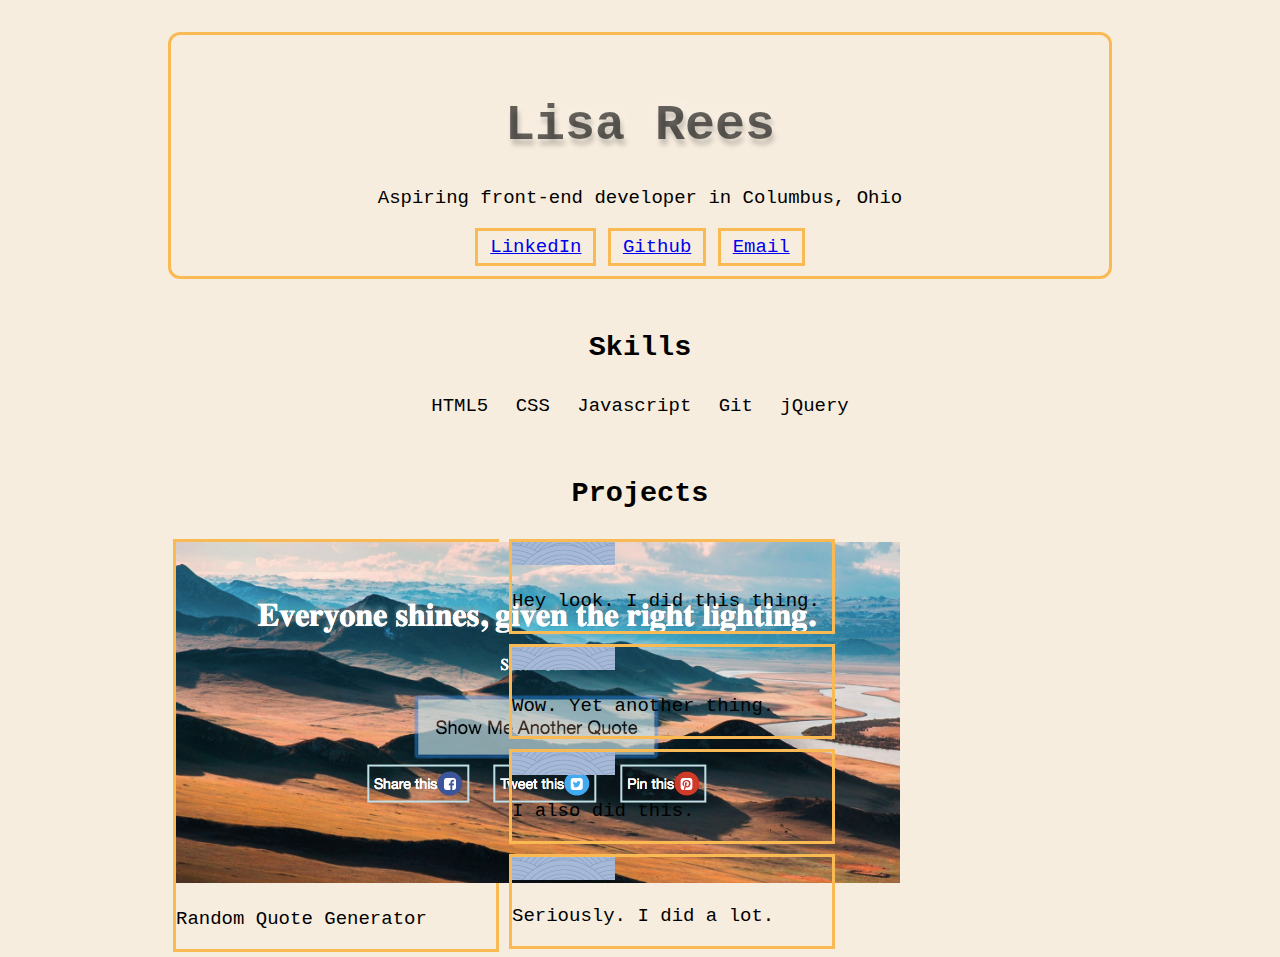
<file: index.html>
<!doctype html>
<html lang="en">

	<head>
		<meta charset="utf-8">
    	<meta name="viewport" content="width=device-width, initial-scale=1, shrink-to-fit=no">

		
		<link rel="stylesheet" href="https://maxcdn.bootstrapcdn.com/bootstrap/4.0.0-beta/css/bootstrap.min.css" integrity="sha384-/Y6pD6FV/Vv2HJnA6t+vslU6fwYXjCFtcEpHbNJ0lyAFsXTsjBbfaDjzALeQsN6M" crossorigin="anonymous">

		<link href="styles/main.css" rel="stylesheet" type="text/css"/>
		
    	<link rel="shortcut icon" href="favicon.ico" />
		<title>Lisa Rees</title>
	</head>

	<body>
		<div class="mydiv">
			<div class="about-me bg-light">
				<h1>Lisa Rees</h1>
				<p>Aspiring front-end developer in Columbus, Ohio</p>
				<ul>
			     	
				    	<li>
				        	<a href="https://www.linkedin.com/in/lisa-rees-2a5531102/">LinkedIn</a>
				        </li>
				        <li>
				        	<a href="https://github.com/kortirion">Github</a>
				     	</li>
				    	<li>
				        	<a href="mailto:lisa@lisa-rees.com">Email</a>
				    	</li>
			    	</ul>
			</div>
			<div class="skills">
				<h2>Skills</h2>

				<ul>
					<li>HTML5</li>
					<li>CSS</li>
					<li>Javascript</li>
					<li>Git</li>
					<li>jQuery</li>
					
				</ul>
			</div>
			<div class="projects">
				<h2>Projects</h2>
				<div class="card" style="width: 20rem;">
				  <a href="quotes.html">
				  	<img class="card-img-top" src="images/quotegenerator.png" alt="Card image cap">
				  </a>
				  <div class="card-body">
				    <p class="card-text">Random Quote Generator</p>
				  </div>
				</div>
				<div class="card" style="width: 20rem;">
				  <img class="card-img-top" src="images/back.png" alt="Card image cap">
				  <div class="card-body">
				    <p class="card-text">Hey look. I did this thing.</p>
				  </div>
				</div>
				<div class="card" style="width: 20rem;">
				  <img class="card-img-top" src="images/back.png" alt="Card image cap">
				  <div class="card-body">
				    <p class="card-text">Wow. Yet another thing.</p>
				  </div>
				</div>
				<div class="card" style="width: 20rem;">
				  <img class="card-img-top" src="images/back.png" alt="Card image cap">
				  <div class="card-body">
				    <p class="card-text">I also did this.</p>
				  </div>
				</div>
				<div class="card" style="width: 20rem;">
				  <img class="card-img-top" src="images/back.png" alt="Card image cap">
				  <div class="card-body">
				    <p class="card-text">Seriously. I did a lot.</p>
				  </div>
			
			</div>
		</div>
		<script src="https://code.jquery.com/jquery-3.2.1.slim.min.js" integrity="sha384-KJ3o2DKtIkvYIK3UENzmM7KCkRr/rE9/Qpg6aAZGJwFDMVNA/GpGFF93hXpG5KkN" crossorigin="anonymous"></script>
   		<script src="https://cdnjs.cloudflare.com/ajax/libs/popper.js/1.11.0/umd/popper.min.js" integrity="sha384-b/U6ypiBEHpOf/4+1nzFpr53nxSS+GLCkfwBdFNTxtclqqenISfwAzpKaMNFNmj4" crossorigin="anonymous"></script>
   		<script src="https://maxcdn.bootstrapcdn.com/bootstrap/4.0.0-beta/js/bootstrap.min.js" integrity="sha384-h0AbiXch4ZDo7tp9hKZ4TsHbi047NrKGLO3SEJAg45jXxnGIfYzk4Si90RDIqNm1" crossorigin="anonymous"></script>
  		

	</body>
</html>
</file>
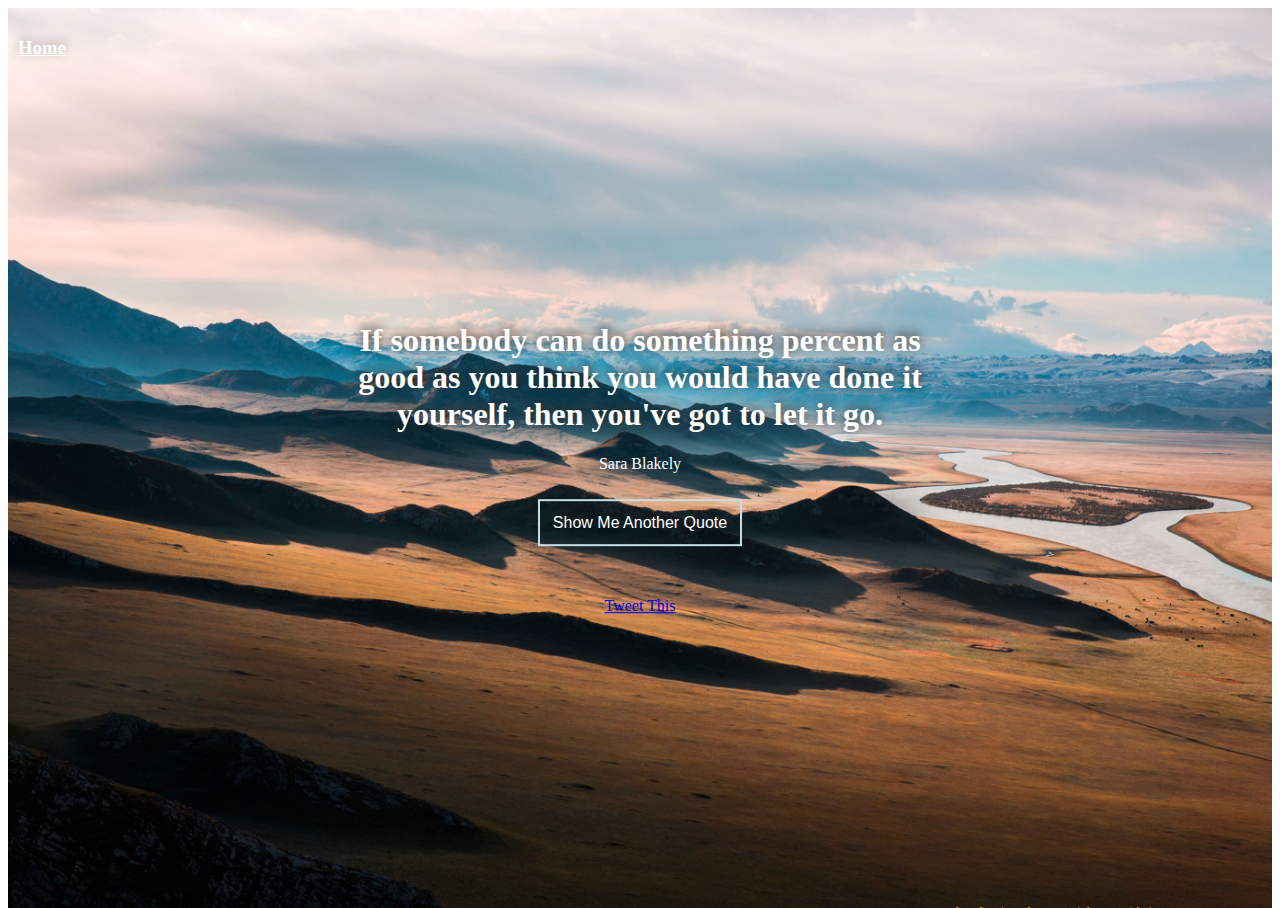
<file: quotes.html>
<!doctype html>
<html lang="en">

	<head>
		<link href="styles/quotes.css" rel="stylesheet" type="text/css"/>
    	<link rel="shortcut icon" href="favicon.ico" />
    	<link rel="stylesheet" href="https://cdnjs.cloudflare.com/ajax/libs/font-awesome/4.7.0/css/font-awesome.min.css">
    	<meta name="viewport" content="width=device-width, initial-scale=1">
    	<script src="https://ajax.googleapis.com/ajax/libs/jquery/3.2.1/jquery.min.js"></script>
    	<script src="scripts/quotes.js"></script>
		<title>Quote Generator</title>
	</head>
	<body>
	
		<div class="hero-image">
			<div class="nav">
				<h3><a href="index.html">Home</a>
				</h3>
			</div>
		  <div class="hero-text">
		    <h1 id="quote">This is a quote</h1>
		    <p id="speaker">and this is the speaker</p>
		    <button type= "button" id="more">Show Me Another Quote</button>
		    <div class="button-group">
		    	
		    	<a href="https://twitter.com/share?ref_src=twsrc%5Etfw" id="twitter" class="twitter-share-button" data-size="large" data-text="Text Here" data-show-count="false">Tweet This</a><script async src="https://platform.twitter.com/widgets.js" charset="utf-8"></script>
		    	
		  </div>
		</div>
	</body>

</html>
</file>
<file: styles/main.css>
body {
	font-family: Verdana, courier;
	background: #f7edde; //url(../images/back.png) #94aacc;
	background-repeat: repeat;
	font-size: 19px;
}
h1 {

	font-size: 50px;
	color: rgba(0,0,0,.6);
	text-shadow: rgba(0,0,0,.2) 2px 6px 5px,rgba(255,255,255,.4) 0 -4px 30px;
	
}

.mydiv {
	margin: 2rem 10rem 0rem 10rem;
}



.card {
	float:left;

	border-color: #f9ba54; //#4569a0
	border-width: 3px;
	border-style: solid;
	
	margin: 5px;

}
.about-me {
	padding: 3% 0 1% 0;
 	border-color: #f9ba54; //#4569a0
	border-width: 2px;
	border-style: solid;
	border-radius: 12px;
	text-align: center;
}
h2 {
	text-align: center;
	padding-top: 3%;
}
.about-me ul {
	list-style-type: none;
	margin:0;
	padding: 0;
	overflow: hidden;
	text-align: center;

}
.about-me li {
	display: inline-block;
	padding: 5px 12px;
	text-align: center;
	border-style: solid;
	border-color: #f9ba54;
}

.skills {
	margin-top: 15px;
}
.projects {
	margin-top: 15px;
}

.about-me li:hover {
	background-color: #e5ab4e;
}
.skills ul{
	list-style-type: none;
	margin:0;
	padding: 0;
	overflow: hidden;
	text-align: center;
}
.skills li {
	display: inline-block;

	padding: 8px;
}
</file>
<file: styles/quotes.css>
body, html {
    height: 100%;
}

.hero-image {
    
    background-image: url("../images/prairie.jpeg");

    /* Set a specific height */
    height: 100%;

    /* Position and center the image to scale nicely on all screens */
    background-position: center;
    background-repeat: no-repeat;
    background-size: cover;
    position: relative;
}

/* Place text in the middle of the image */
.hero-text {
    text-align: center;
    position: absolute;
    top: 50%;
    left: 50%;
    transform: translate(-50%, -50%);
    color: white;

}

h1 {
    text-shadow: 0px -3px 12px rgba(40, 40, 40, 1);
}
h2 {
    text-shadow: 0px -3px 12px rgba(40, 40, 40, 1);
}

#more {
    font-size:medium;
    background-color: transparent;
    color: white;
    border: 2px solid #c5dee5; 
    display: inline-block;
    padding: 2%;
    margin-top: 10px;
    text-shadow: 0px -3px 12px rgba(40, 40, 40, 1)
}
#more:hover {
    background-color: #c5dee5;
    color: black;
    opacity: 0.7;
    text-shadow: none;
}
.nav {
    padding: 10px;
    
}
.nav a {
    text-shadow: 0px -3px 12px rgba(150, 150, 150, 1);
    color: white;
}
.button-group{
    margin-top: 8%;
}
</file>
